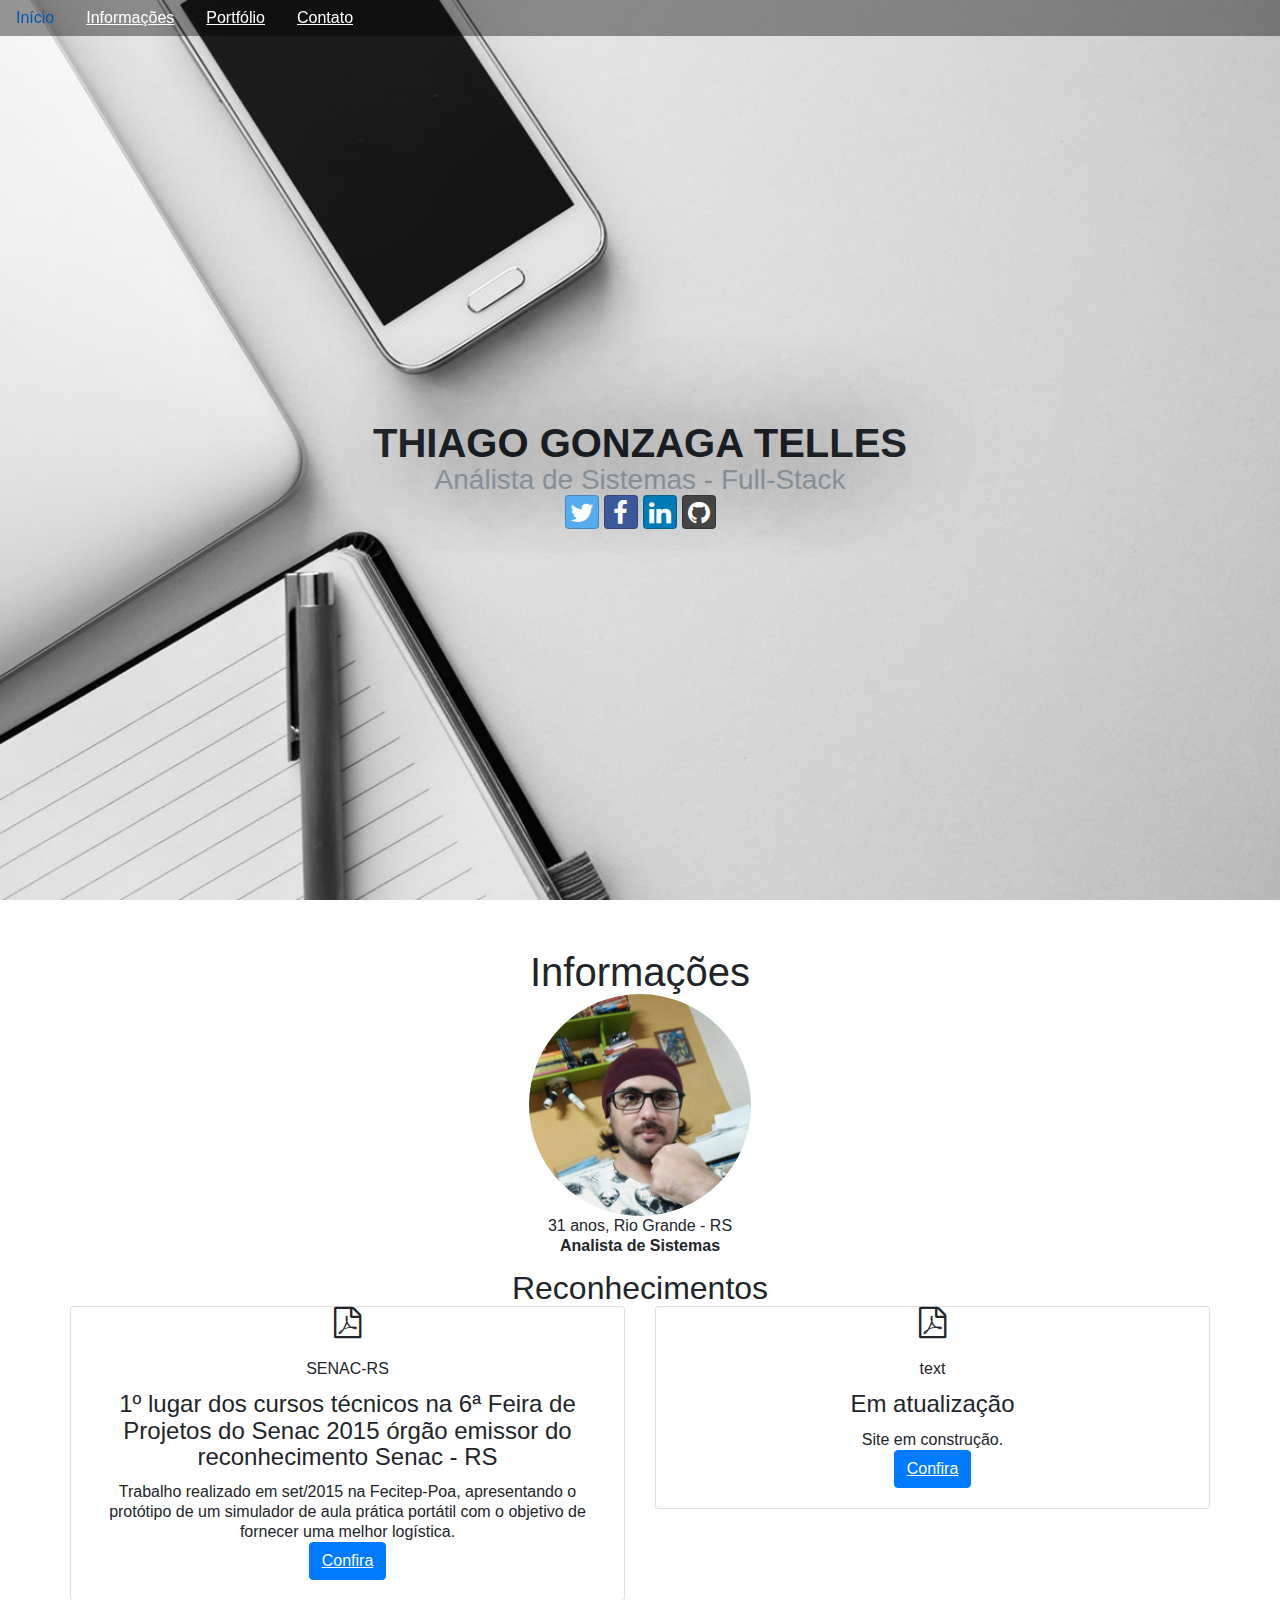
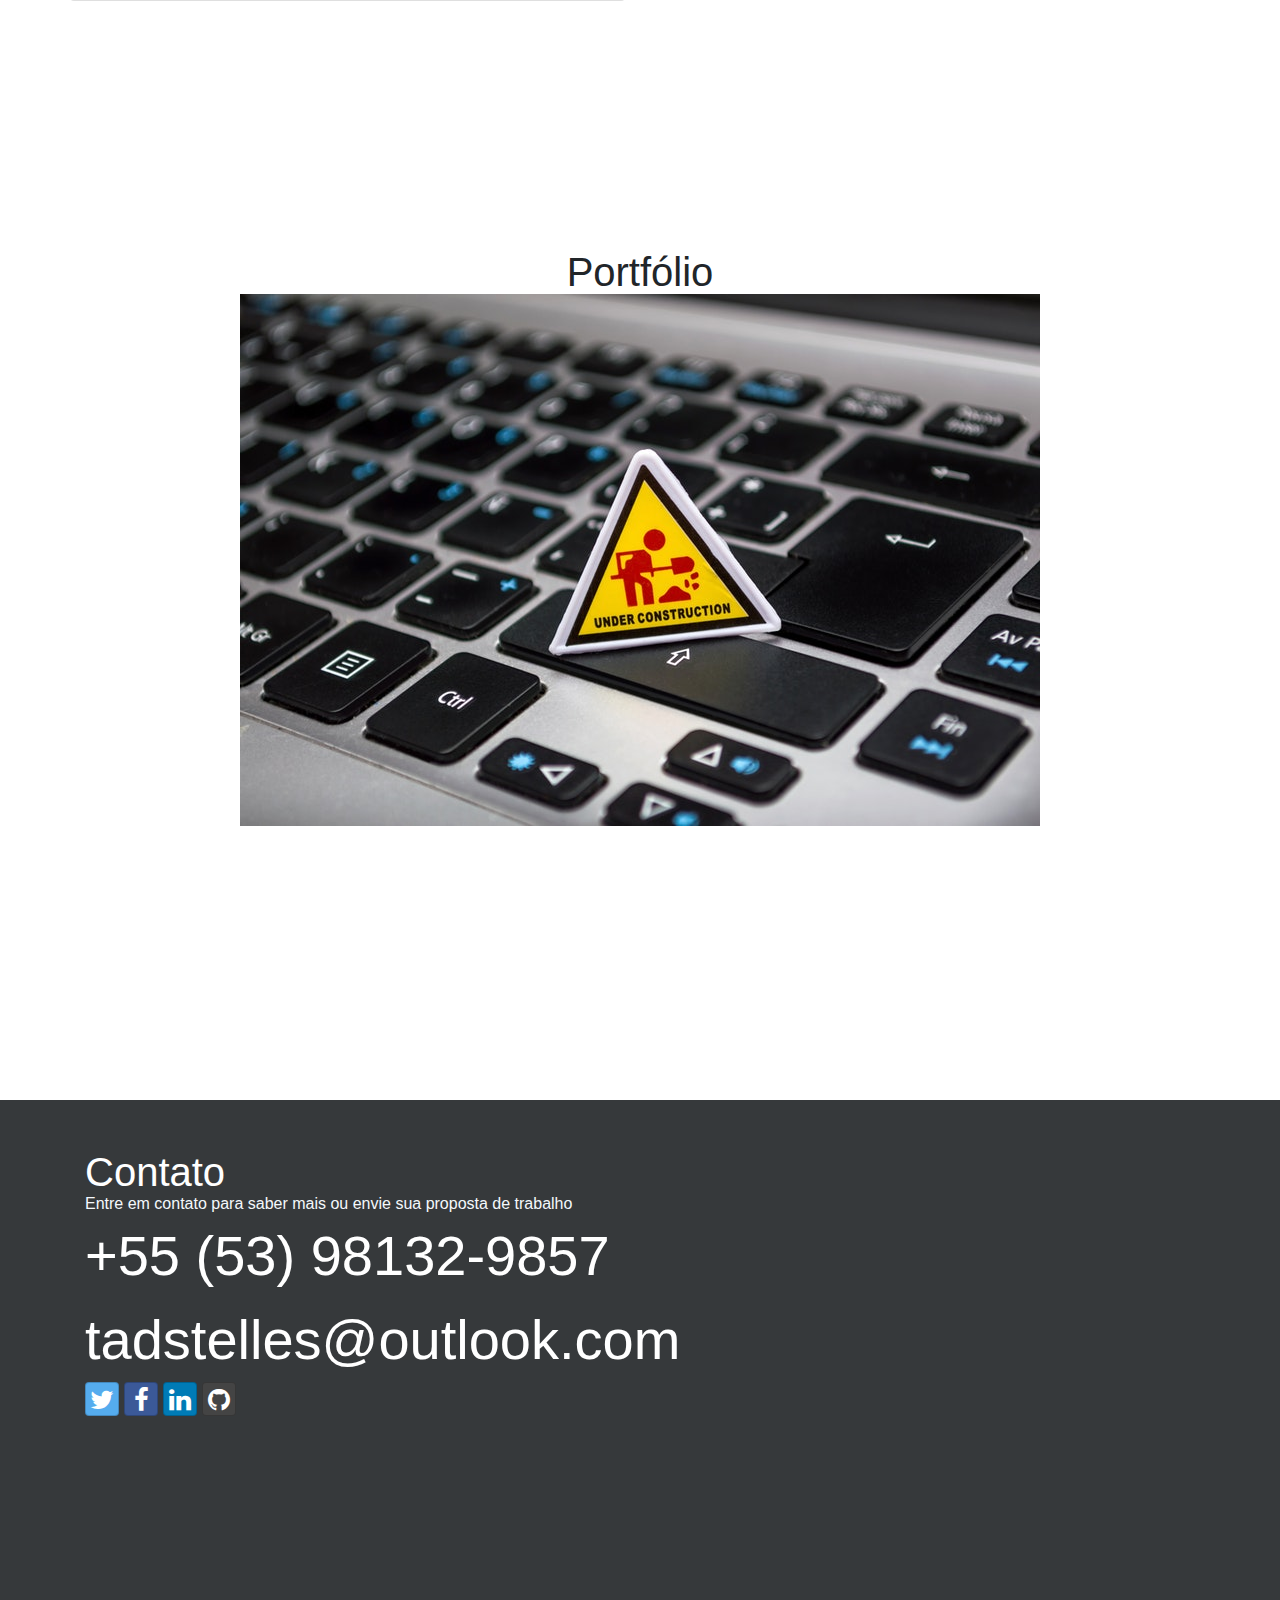
<file: index.html>
<!DOCTYPE html>
<html lang="pt-br">
<head>
    <meta charset="UTF-8">
    <meta name="viewport" content="width=device-width, user-scalable=no">
    <title>Thiago Telles</title>
    <link rel="stylesheet" href="css/bootstrap.min.css">
    <link rel="stylesheet" href="css/font-awesome.min.css">
    <link rel="stylesheet" href="css/bootstrap-social.css">
    <link rel="stylesheet" href="css/estilo.css">
    <link href="https://fonts.googleapis.com/icon?family=Material+Icons" rel="stylesheet">

</head>
<body>  

           
    <div class="fixed-top navbar-expand-lg nav-custom text-right">
        <button class="navbar-toggler btn-nav-custom" type="button" data-toggle="collapse" data-target="#navbarNav" aria-controls="navbarNav" aria-expanded="false" aria-label="Toggle navigation">
            <i class="material-icons">menu</i> 
      </button>
      <div class="collapse navbar-collapse" id="navbarNav">
      <ul class="nav">
          <li class="nav-item">
              <a href="#home" class="nav-link scrollSuave">Início</a>
          </li>
          <li class="nav-item">
              <a href="#info" class="nav-link scrollSuave">Informações</a>
          </li>
          <li class="nav-item">
              <a href="#portfolio" class="nav-link scrollSuave">Portfólio</a>
          </li>
          <li class="nav-item">
              <a href="#contato" class="nav-link scrollSuave">Contato</a>
          </li>
      </ul>
      </div>
    </div>
        
    <section class="home" id="home">
        <div class="container">
            <div class="row">
                <div class="col text-center">
                    <h1 class="font-weight-bold">THIAGO GONZAGA TELLES</h1>
                    <h3 class="text-muted">Análista de Sistemas - Full-Stack</h3>
                </div>
                <div class="col-12 text-center">
                     <a class="btn btn-social-icon btn-twitter" href="https://twitter.com/TGTelles">
                        <span class="fa fa-twitter"></span>
                      </a>
                      <a class="btn btn-social-icon btn-facebook" href="https://www.facebook.com/thiago.telles.121">
                        <span class="fa fa-facebook"></span>
                      </a>
                      <a class="btn btn-social-icon btn-linkedin" href="https://www.linkedin.com/in/thiagogtelles/">
                        <span class="fa fa-linkedin"></span>
                      </a>
                      <a class="btn btn-social-icon btn-github" href="https://github.com/Tellesbity">
                        <span class="fa fa-github"></span>
                      </a>
                </div>
            </div>
        </div>
    </section>
       
    <section class="info" id="info">
        <div class="container">
            <div class="row">
                <div class="col">
                    <h1 class="text-center">Informações</h1>
                </div>
                <div class="col-12 text-center">
                    <img src="img/perfil.jpg" class="img-fluid rounded-circle img-perfil" alt="">
                </div>
                <div class="col-12">
                    <p class="text-center">31 anos, Rio Grande - RS <br><strong>Analista de Sistemas</strong><br>

            </div>
            <div class="row">
                <div class="col-12">
                    <h2 class="text-center">Reconhecimentos</h2>
                </div>
                <div class="col text-center">
                    <div class="card" style="width: 100%;">
                      <i class="fa fa-file-pdf-o" aria-hidden="true" style="font-size: 200%"></i>
                      <div class="card-body">
                        <p class="card-title">SENAC-RS</p>
                        <h4 class="card-title">1º lugar dos cursos técnicos na 6ª Feira de Projetos do Senac 2015 órgão emissor do reconhecimento Senac - RS </h4>
                        <p class="card-text">Trabalho realizado em set/2015 na Fecitep-Poa, apresentando o protótipo de um simulador de aula prática portátil com o objetivo de fornecer uma melhor logística.</p>
                        <a href="http://livrozilla.com/doc/1572835/projetos-aprovados---senac-rs" target="_blank" class="btn btn-primary">Confira</a>
                      </div>
                    </div>
                </div>
                <div class="col text-center">
                    <div class="card" style="width: 100%;">
                      <i class="fa fa-file-pdf-o" aria-hidden="true" style="font-size: 200%"></i>
                      <div class="card-body">
                        <p class="card-title">text</p>
                        <h4 class="card-title">Em atualização</h4>
                        <p class="card-text">Site em construção.</p>
                        <a href="link vai aqui" target="_blank" class="btn btn-primary">Confira</a>
                      </div>
                    </div>
                </div>
            </div>
        </div>
    </section>
    
    <section class="portfolio" id="portfolio">
        <div class="container">
            <div class="row">
                <div class="col">
                    <h1 class="text-center">Portfólio</h1>
                </div>
                <div class="col-12 text-center">
                    <img src="img/constr.jpg" class="img-fluid" alt="">
                </div>
            </div>
        </div>
    </section>
    
    <section class="contato" id="contato">
        <div class="container">
            <div class="row">
                <div class="col">
                    <h1>Contato</h1>
                </div>
                <div class="col-12">
                    <p>Entre em contato para saber mais ou envie sua proposta de trabalho</p>
                </div>
                <div class="col-12">
                    <a href="tel:53981329857" class="display-4">+55 (53) 98132-9857</a>
                </div>
                <div class="col-12">
                    <a href="mailto:tadstelles@outlook.com" class="display-4">tadstelles@outlook.com</a>
                </div>
                <div class="col-12">
                     <a class="btn btn-social-icon btn-twitter" href="https://twitter.com/TGTelles">
                        <span class="fa fa-twitter"></span>
                      </a>
                      <a class="btn btn-social-icon btn-facebook" href="https://www.facebook.com/thiago.telles.121">
                        <span class="fa fa-facebook"></span>
                      </a>
                      <a class="btn btn-social-icon btn-linkedin" href="https://www.linkedin.com/in/thiagogtelles/">
                        <span class="fa fa-linkedin"></span>
                      </a>
                      <a class="btn btn-social-icon btn-github" href="https://github.com/Tellesbity">
                        <span class="fa fa-github"></span>
                      </a>
                </div>
            </div>
        </div>
    </section>
    
    
    
    
    
    
    <script src="js/jquery-3.2.1.min.js"></script>
    <script src="js/main.js"></script>
    <script src="http://areaaperta.com/nicescroll/js/jquery.nicescroll.min.js"></script>
    <script src="js/bootstrap.min.js"></script>
</body>
</html>
</file>
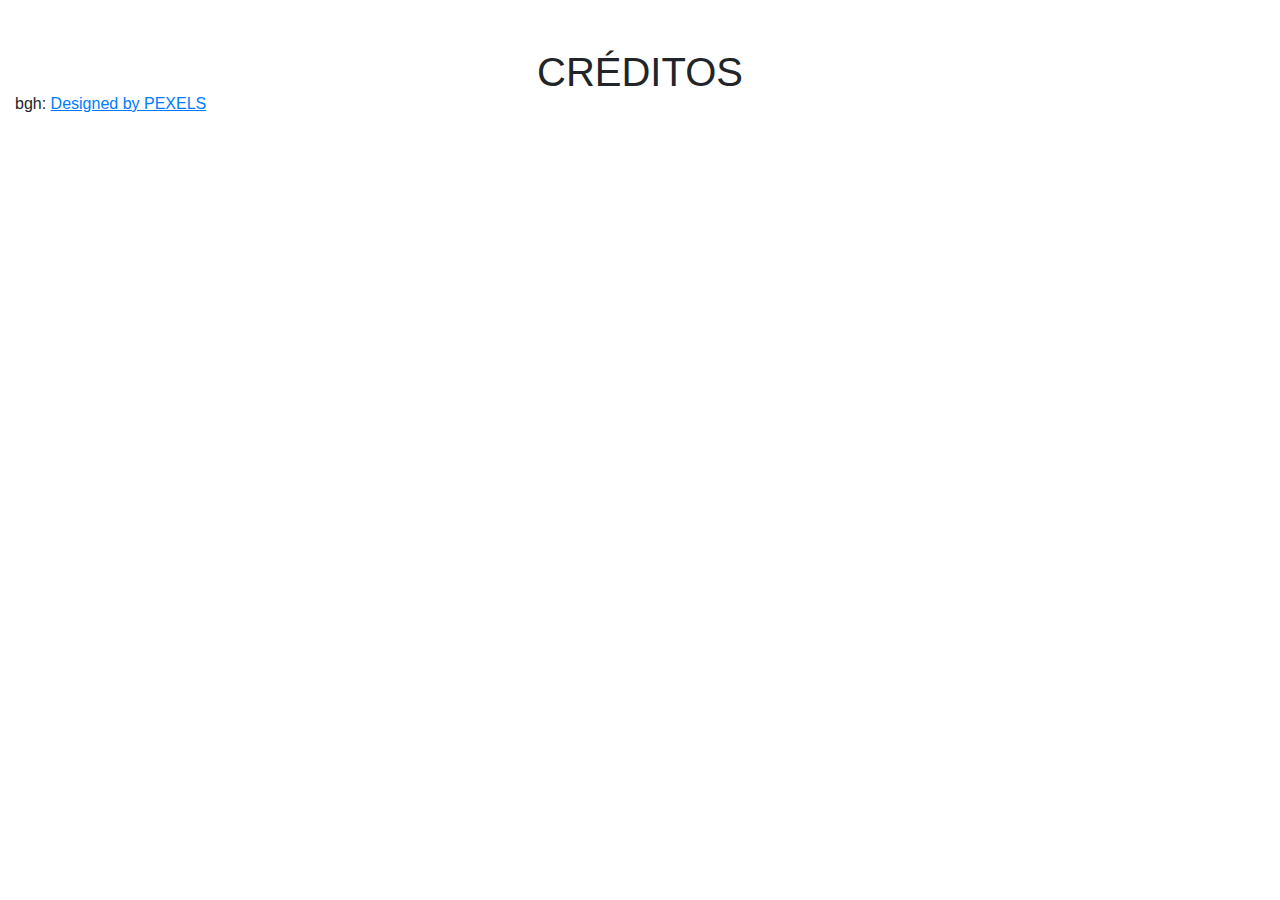
<file: creditos.html>
<!DOCTYPE html>
<html lang="pt-br">
<head>
    <meta charset="UTF-8">
    <meta name="viewport" content="width=device-width, user-scalable=no">
    <title>Thiago Gonzaga Telles - Portfólio Pessoal</title>
    <link rel="stylesheet" href="css/bootstrap.min.css">
    <link rel="stylesheet" href="css/estilo.css">
</head>
<body>
    <section class="capa">
        <div class="container-fluid">
        <div class="row">
            <div class="col">
                <h1 class="text-center">CRÉDITOS</h1>
                <p>
                    <span>bgh:</span> <a href='https://www.pexels.com/photo/coffee-writing-computer-blogging-34676/'>Designed by PEXELS</a>
                </p>
            </div>
        </div>
    </div>
    </section>
    <script src="js/jquery-3.2.1.min.js"></script>
    <script src="js/bootstrap.min.js"></script>
</body>
</html>
</file>
<file: css/estilo.css>
@import url('https://fonts.googleapis.com/css?family=Comfortaa:400,700');

/* Removedor de estilo default do navegador */

/* Global Defaults */
 html, body {
 margin: 0px;
 padding: 0px;
 border: 0px;
 }
 body {
 font: 1em/1.25 Arial, Helvetica, sans-serif;
 }

 /* Headlines */
 h1, h2, h3, h4, h5, h6 {
 margin: 0;
 padding: 0;
 font-weight: normal;
 font-family: Arial, Helvetica, sans-serif;
 }

 /* Text Styles */
 p, th, td, li, dd, dt, ul, ol, blockquote, q, acronym, abbr, a, input, select, textarea {
 margin: 0;
 padding: 0;
 font: normal normal normal 1em/1.25 Arial, Helvetica, sans-serif;
 }
 blockquote {
 margin: 1.25em;
 padding: 1.25em
 }
 q {
 font-style: italic;
 }
 acronym, abbr {
 cursor: help;
 border-bottom: 1px dashed;
 }
 small {
 font-size:.85em;
 }
 big {
 font-size:1.2em;
 }

 /* Links and Images */
 a, a:link, a:visited, a:active, a:hover {
 text-decoration: underline;
 }
 img {
 border: none;
 }

 /* Tables */
 table {
 margin: 0;
 padding: 0;
 border: none;
 }

 /* Forms */
 form {
 margin: 0;
 padding: 0;
 display: inline;
 }
 label {
 cursor: pointer;
 }
 

/*Estilo*/
html, body{
    margin: 0;
    padding: 0;
    height: 100%;
    width: 100%;
    font-family: 'Comfortaa', cursive;
}
.btn-nav-custom{
    padding-top: 5px !important;
    padding-left: 0px;
    padding-right: 0px;
    color: white !important;
}
.btn-nav-custom:focus{
    outline: none;
    outline-offset: opx;
}
.nav-custom{
    background: rgba(0,0,0,0.4);
}
.nav-link{
    color: white;
}
.nav-link :hover{
    color: goldenrod !important;
}
section{
    width: 100%;
    min-height: 100%;
    padding: 0;
    margin: 0;
    padding-top: 50px;
}
.home{
    background-image: url("../img/bgh.jpg");
    background-position: center;
    background-size: cover;
    display: -webkit-flex;
    display: flex;
    -webkit-align-items: center;
    align-items: center;
    -webkit-justify-content: center;
    justify-content: center;
}
.home h1{
    text-shadow: 0 0 100px black;
}
.home h3{
    text-shadow: 0 0 90px black;
}
.info h2{
    padding-top: 15px;
}
.img-perfil{
    width: 20%;
}
.contato{
    background-color: #36393b;
    height: 200px;
    color: #f4f8fc;
}
.contato h1{
    color: white;
}
.contato .display-4{
    color: white;
    text-decoration: none;
    line-height: 150%;
}
.contato .display-4:hover{
    color: white;
    text-decoration: none;
}
@media screen and (max-width: 600px) {

p{
font-size: 80%;
}
h1{
font-size: 200%;
}
h2{
font-size: 160%;
}
h3{
font-size: 140%;
}
.nav{
display: inline;
}
.nav a{
text-align: center !important;
font-size: 200%;
}
.nav-custom{
background: rgba(0,0,0,0.8);
}
.contato .display-4{
font-size: 240%;
}
.card{
padding-top: 10px;
}
}
</file>
